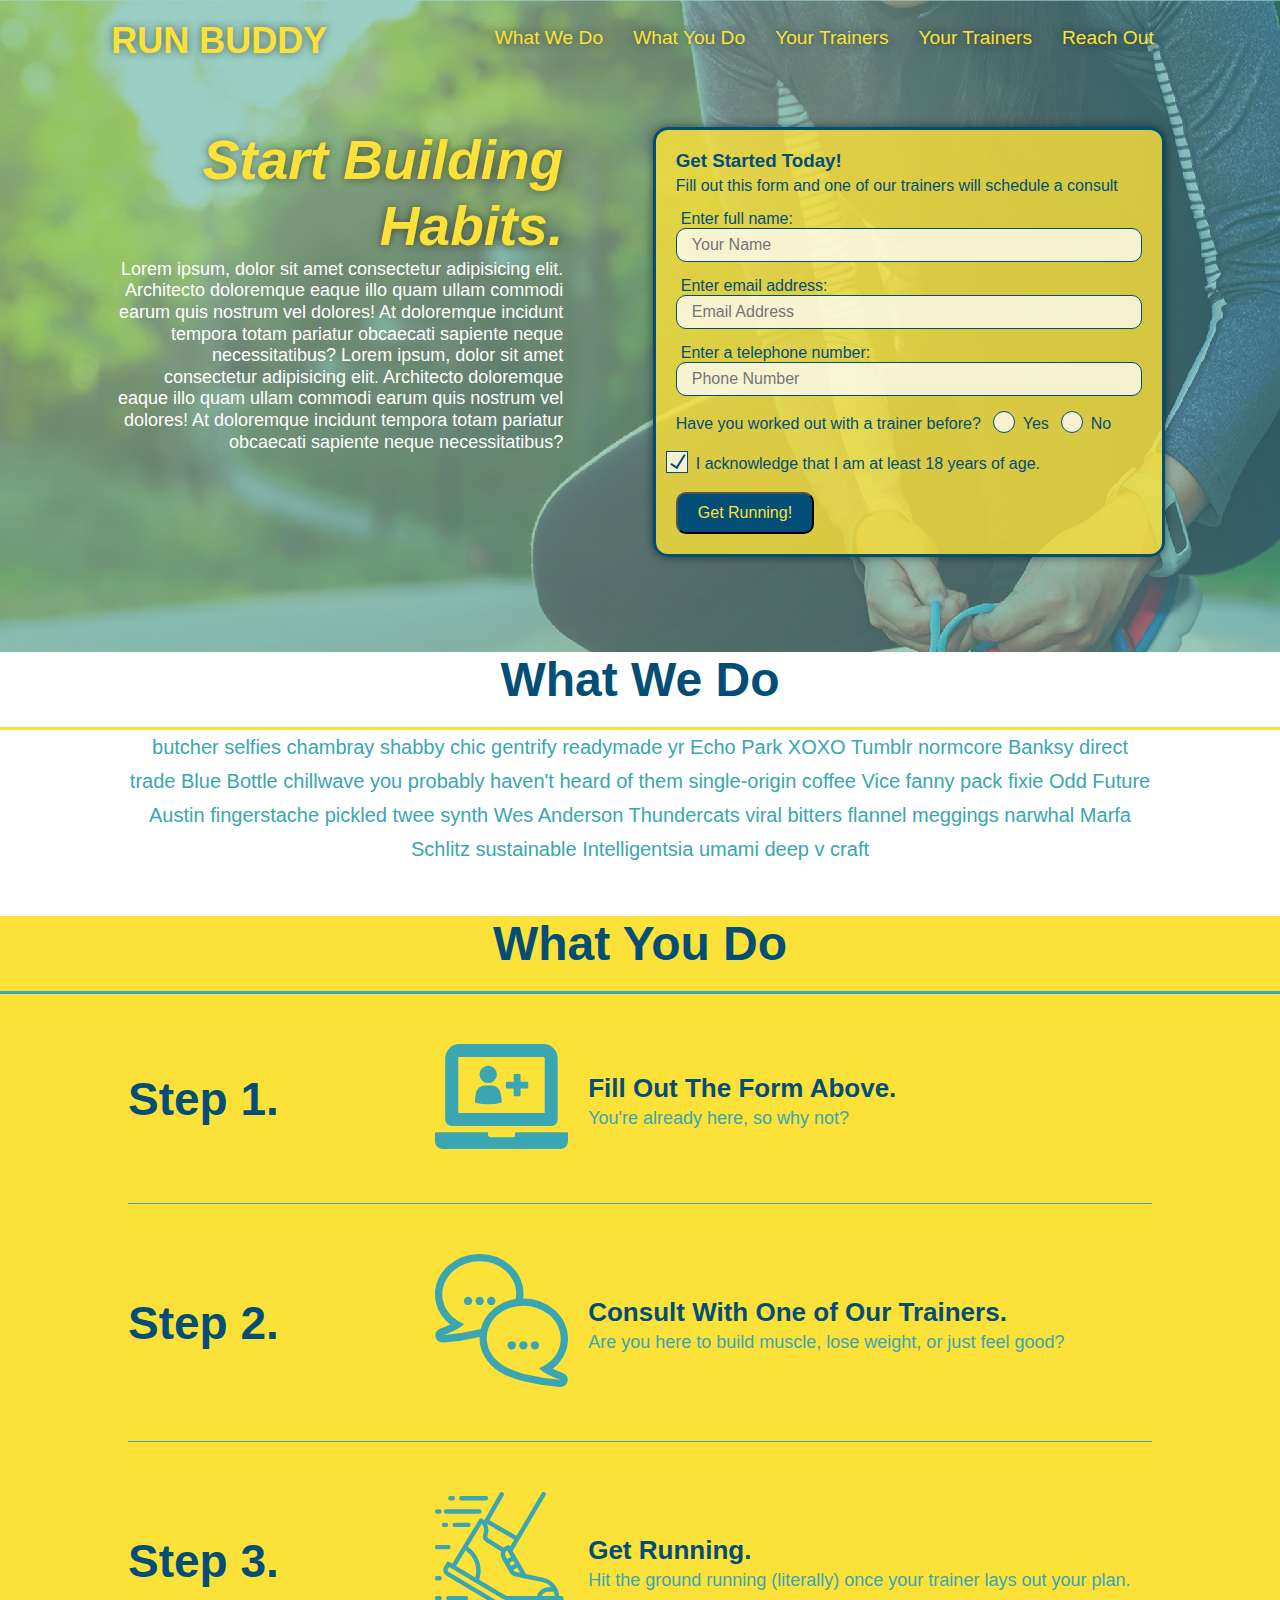
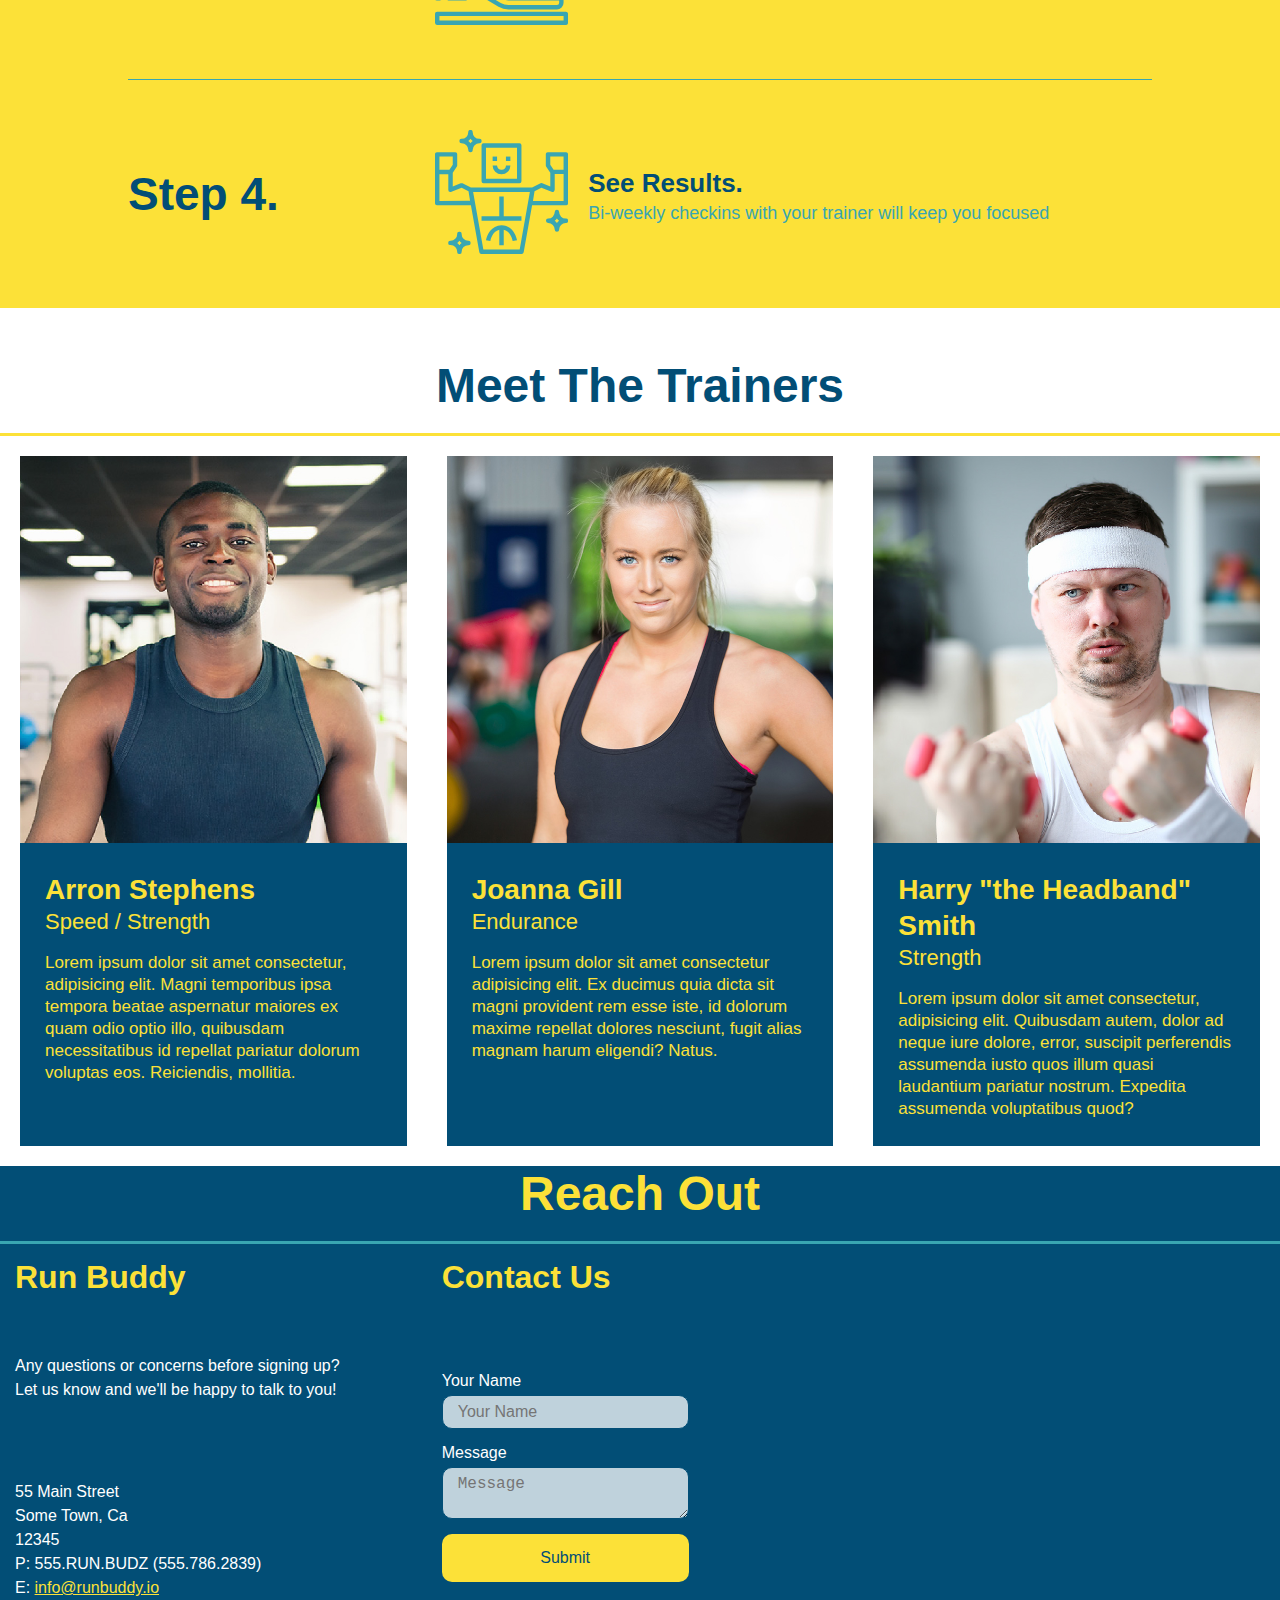
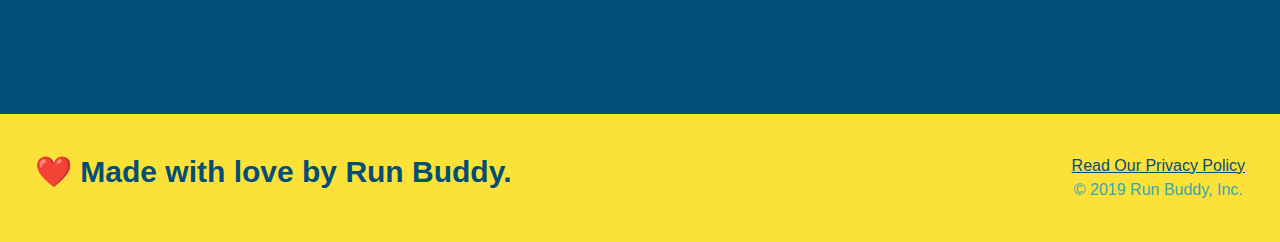
<file: index.html>
<!DOCTYPE html>
<html lang="en-US">
    
    <head>
        <meta charset="UTF-8" />
        <meta name="viewport" content="width=device-width, initial-scale=1.0"/>
        <title>Run Buddy</title>
        <link rel="stylesheet" href="./assets/style.css" />
         
    </head>

    <body>
        <!-- navigation -->
        <header>
            <h1>
                <a href="/">RUN BUDDY</a>
            </h1>
            <nav>
                <ul>
                    <!--Unordered list element-->
                    <li>
                        <!--Anchor element <a> -->
                        <!-- # makes "What We Do" an internal link. Finds id="what-we-do" on the web page -->
                        <a href="#what-we-do">What We Do</a>
                    </li>
                    <li>
                        <a href="#what-you-do">What You Do</a>
                    </li>
                    <li>
                        <a href="#your-trainers">Your Trainers</a>
                    </li>
                    <li>
                        <a href="#your-trainers">Your Trainers</a>
                    </li>
                    <li>
                        <a href="#reach-out">Reach Out</a>
                    </li>
                </ul>
            </nav>
        </header>

        <!-- hero/jumbotron -->
        <section class="jumbotron">
            <div class="hero-cta">
                <h2>Start Building Habits.</h2>
                
                <p>
                    Lorem ipsum, dolor sit amet consectetur adipisicing elit. Architecto doloremque eaque illo quam ullam commodi earum quis nostrum vel dolores! At doloremque incidunt tempora totam pariatur obcaecati sapiente neque necessitatibus?
                    Lorem ipsum, dolor sit amet consectetur adipisicing elit. Architecto doloremque eaque illo quam ullam commodi earum quis nostrum vel dolores! At doloremque incidunt tempora totam pariatur obcaecati sapiente neque necessitatibus?
                </p>
            </div>

            <div class="hero-form">
                <h3>Get Started Today!</h3>
                <p>
                    Fill out this form and one of our trainers will schedule a consult
                </p>
                <!-- Form element -->
                <form>
                    <label for="name">Enter full name:</label>
                    <input type="text" placeholder="Your Name" name="name" id="name" class="form-input"/>

                    <label for="email">Enter email address:</label>
                    <input type="email" placeholder="Email Address" name="email" id="email" class="form-input"/>

                    <label for="phone">Enter a telephone number:</label>
                    <input type="tel" placeholder="Phone Number" name="phone" id="phone" class="form-input"/>

                    <p>
                        Have you worked out with a trainer before?
                        <!-- The actual button. Notice "Yes" comes after. Placement -->
                        <span class="radio-wrapper">
                            <input type="radio" name="trainer-confirm" id="trainer-yes"/>
                            <label for="trainer-yes">Yes</label>
                        </span>

                        <span class="radio-wrapper">
                            <input type="radio" name="trainer-confirm" id="trainer-no"/>
                            <label for="trainer-no">No</label>
                        </span>
                    </p>

                    <p>
                        <span class="checkbox-wrapper">
                            <label for="checkbox">I acknowledge that I am at least 18 
                            years of age.</label>
                            <!-- Notice the relation of the button to text here. Placement -->
                            <input type="checkbox" name="age-confirm" id="checkbox"/>
                        </span>
                    </p>
                    
                    <button type="submit">
                        Get Running!
                    </button>
                </form>
            </div>
        </section>
        
        <!-- "what we do" section -->
        <section id="what-we-do" class="intro">
            <div class="flex-row">
                <h2 class="section-title primary-border">What We Do</h2>
            </div>
            
            <div class="flex-row">     
                <p>
                    butcher selfies chambray shabby chic gentrify readymade yr Echo Park XOXO Tumblr normcore Banksy direct trade Blue Bottle chillwave you probably haven't heard of them single-origin coffee Vice fanny pack fixie Odd Future Austin fingerstache pickled twee synth Wes Anderson Thundercats viral bitters flannel meggings narwhal Marfa Schlitz sustainable Intelligentsia umami deep v craft
                </p>
            </div>
        </section>

        <!-- "what you do" section -->
        <section id="what-you-do" class="steps">
            <div class="flex-row">
                <h2 class="section-title secondary-border">What You Do</h2>
            </div>

            <div class="step">
                <h3>Step 1.</h3>
                <div class="step-info">
                    <!-- Insert this img element -->
                    <!-- alt="" allows screenreaders to skip over the image entirely -->
                    <div class="step-img">
                        <img src="./assets/images/step-1.svg" alt=""/>
                    </div>
                

                    <div class="step-text">
                        <h4>Fill Out The Form Above.</h4>
                        <p>You're already here, so why not?</p>
                    </div>
                </div>
            </div>
                
            <div class="step">
                <h3>Step 2.</h3>
                <div class="step-info">
                    <div class="step-img">
                        <img src="./assets/images/step-2.svg" alt=""/>
                    </div>
                    
                    <div class="step-text">
                        <h4>Consult With One of Our Trainers.</h4>
                        <p>Are you here to build muscle, lose weight, or just feel good?</p>
                    </div>
                </div>
            </div>

            <div class="step">
                <h3>Step 3.</h3>
                <div class="step-info">
                    <div class="step-img">
                        <img src="./assets/images/step-3.svg" alt=""/>
                    </div>

                    <div class="step-text">
                        <h4>Get Running.</h4>
                        <p>Hit the ground running (literally) once your trainer lays out your plan.</p>
                    </div>
                </div>
            </div>

            <div class="step">
                <h3>Step 4.</h3>
                <div class="step-info">
                    <div class="step-img">
                        <img src="./assets/images/step-4.svg" alt=""/>
                    </div>

                    <div class="step-text">
                        <h4>See Results.</h4>
                        <p>Bi-weekly checkins with your trainer will keep you focused</p>
                    </div>
                </div>
            </div>
        </section>

        <!-- "meet the trainers" section -->
        <section id="your-trainers">
            <div class="flex-row">
                <h2 class="section-title primary-border">Meet The Trainers</h2>
            </div>
            
            <div class="trainers">
                <article class="trainer">
                    <img src="./assets/images/trainer-1.jpg" alt="Arron Stephens in his workout clothes, ready to pump iron" />
                    <div class="trainer-bio">
                        <h3 class="trainer-name">Arron Stephens</h3>
                        <h4 class="trainer-role">Speed / Strength</h4>
                        <p>
                            Lorem ipsum dolor sit amet consectetur, adipisicing elit. Magni temporibus ipsa tempora beatae aspernatur 
                            maiores ex quam odio optio illo, quibusdam necessitatibus id repellat pariatur dolorum voluptas eos. 
                            Reiciendis, mollitia.
                        </p>
                    </div>
                </article>

                <!-- Second trainer bio -->
                <article class="trainer">
                    <img src="./assets/images/trainer-2.jpg" alt="Joanna Gill cooling off after a workout" />
                    <div class="trainer-bio">
                        <h3 class="trainer-name">Joanna Gill</h3>
                        <h4 class="trainer-role">Endurance</h4>
                        <p>
                            Lorem ipsum dolor sit amet consectetur adipisicing elit. Ex 
                            ducimus quia dicta sit magni provident rem esse iste, id dolorum maxime 
                            repellat dolores nesciunt, fugit alias magnam harum eligendi? Natus.
                        </p>
                    </div>
                </article>

            <!-- Third trainer bio -->
                <article class="trainer">
                    <img src="./assets/images/trainer-3.jpg" alt="Harry Smith wearing a headband and lifting comically small pink weights" />
                    <div class="trainer-bio">
                        <h3 class="trainer-name">Harry "the Headband" Smith</h3>
                        <h4 class="trainer-role">Strength</h4>
                        <p>
                            Lorem ipsum dolor sit amet consectetur, adipisicing elit. Quibusdam autem, 
                            dolor ad neque iure dolore, error, suscipit perferendis assumenda iusto quos 
                            illum quasi laudantium pariatur nostrum. Expedita assumenda voluptatibus quod?
                        </p>
                    </div>
                </article>
            </div>
        </section>
        
        <!-- "reach out" section -->
        <section id="reach-out" class="contact">
            <div class="flex-row">
                <h2 class="section-title secondary-border">Reach Out</h2>
            </div>
            
            <div class="contact-info">
                <div>
                    <h3>Run Buddy</h3>
                    <p>
                        Any questions or concerns before signing up?
                        <br/>
                        Let us know and we'll be happy to talk to you!
                    </p>
                    
                    <address>
                        55 Main Street <br/>
                        Some Town, Ca <br/>
                        12345<br/>
                        P: 555.RUN.BUDZ (555.786.2839)<br/>
                        E: <a href="mailto:info@runbuddy.io">info@runbuddy.io</a>
                    </address>
                </div>

                <div class="contact-form">
                    <h3>Contact Us</h3>
                    <form>
                        <label for="contact">Your Name</label>
                        <input type="text" id="contact name" placeholder="Your Name"/>
    
                        <label for="contact message">Message</label>
                        <textarea id="contact-message" placeholder="Message"></textarea>

                        <button type="submit">Submit</button>
                    </form>
                </div>

                <iframe src="https://www.google.com/maps/embed?pb=!1m18!1m12!1m3!1d2809.7871028882482!2d-96.81837560219954!3d33.12436007241053!2m3!1f0!2f0!3f0!3m2!1i1024!2i768!4f13.1!3m3!1m2!1s0x864c3c66d7f33f13%3A0x45051d11c21177aa!2sVillas%20of%20Chapel%20Creek!5e0!3m2!1sen!2sus!4v1646007894545!5m2!1sen!2sus" 
                    width="400" 
                    height="400" 
                    style="border:0;" 
                    allowfullscreen="" 
                    loading="lazy">
                </iframe>
            </div>
        </section>
        
        <!-- "footer" section -->
        <footer>
            <h2>❤️ Made with love by Run Buddy.</h2>
            <div>
                <!-- <a> is an inline element so a <br> is needed -->
                <a href="./privacy-policy.html" target="_blank">Read Our Privacy Policy</a><br />
                <!-- &copy creates the copy right symbol -->
                &copy; 2019 Run Buddy, Inc.
            </div>
        </footer>
    </body>
</html>
</file>
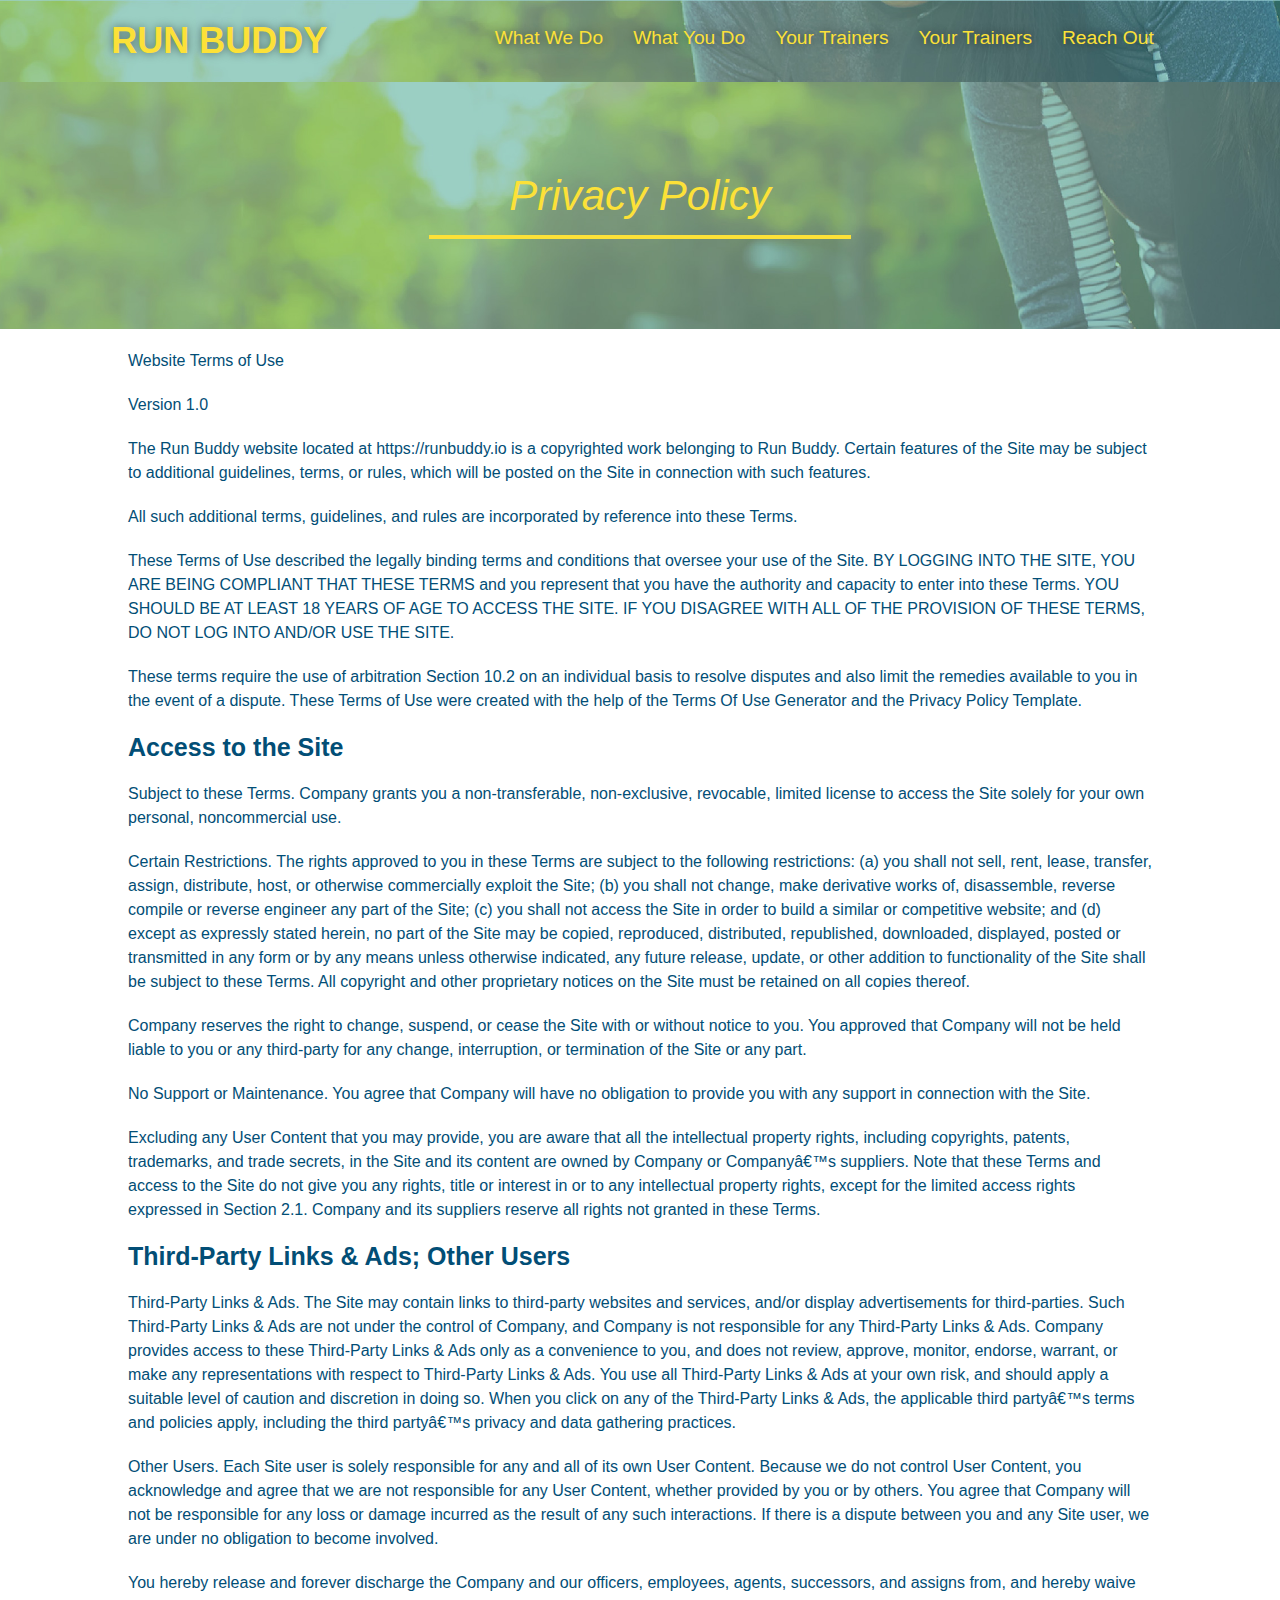
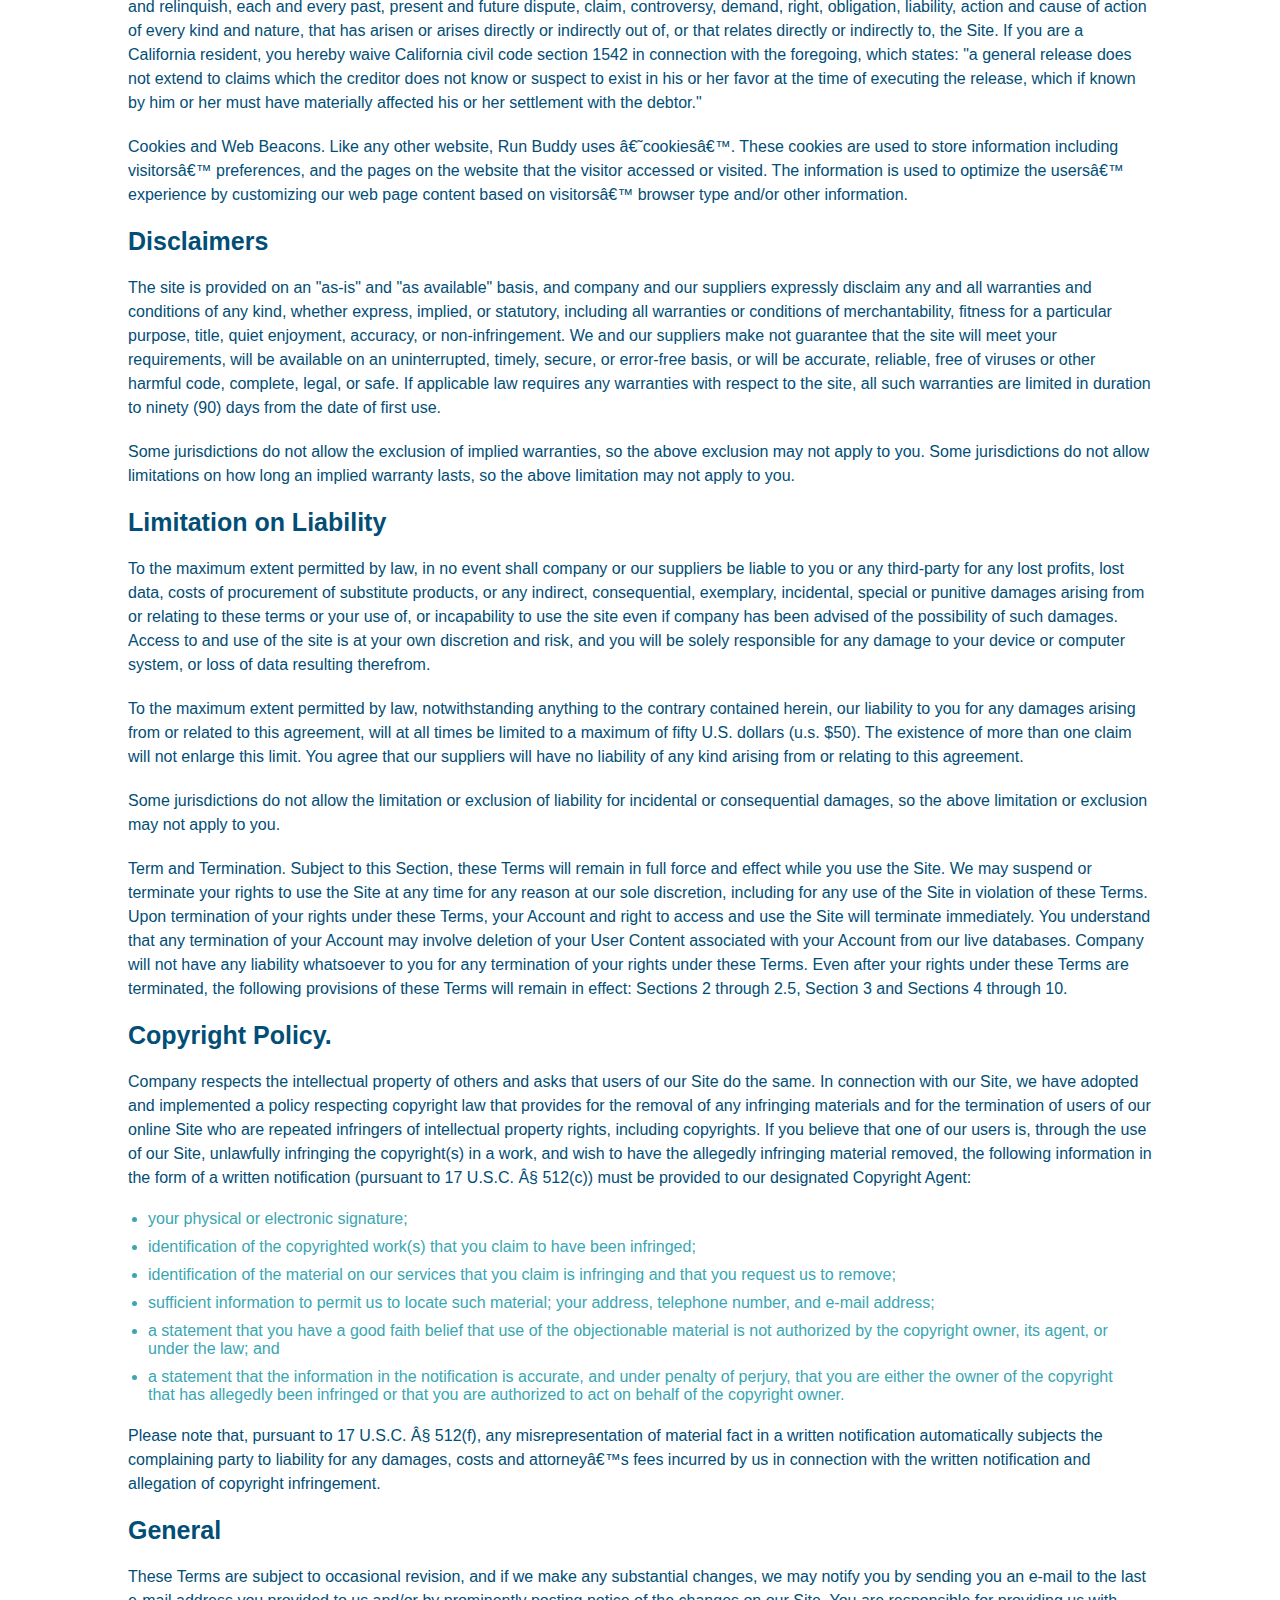
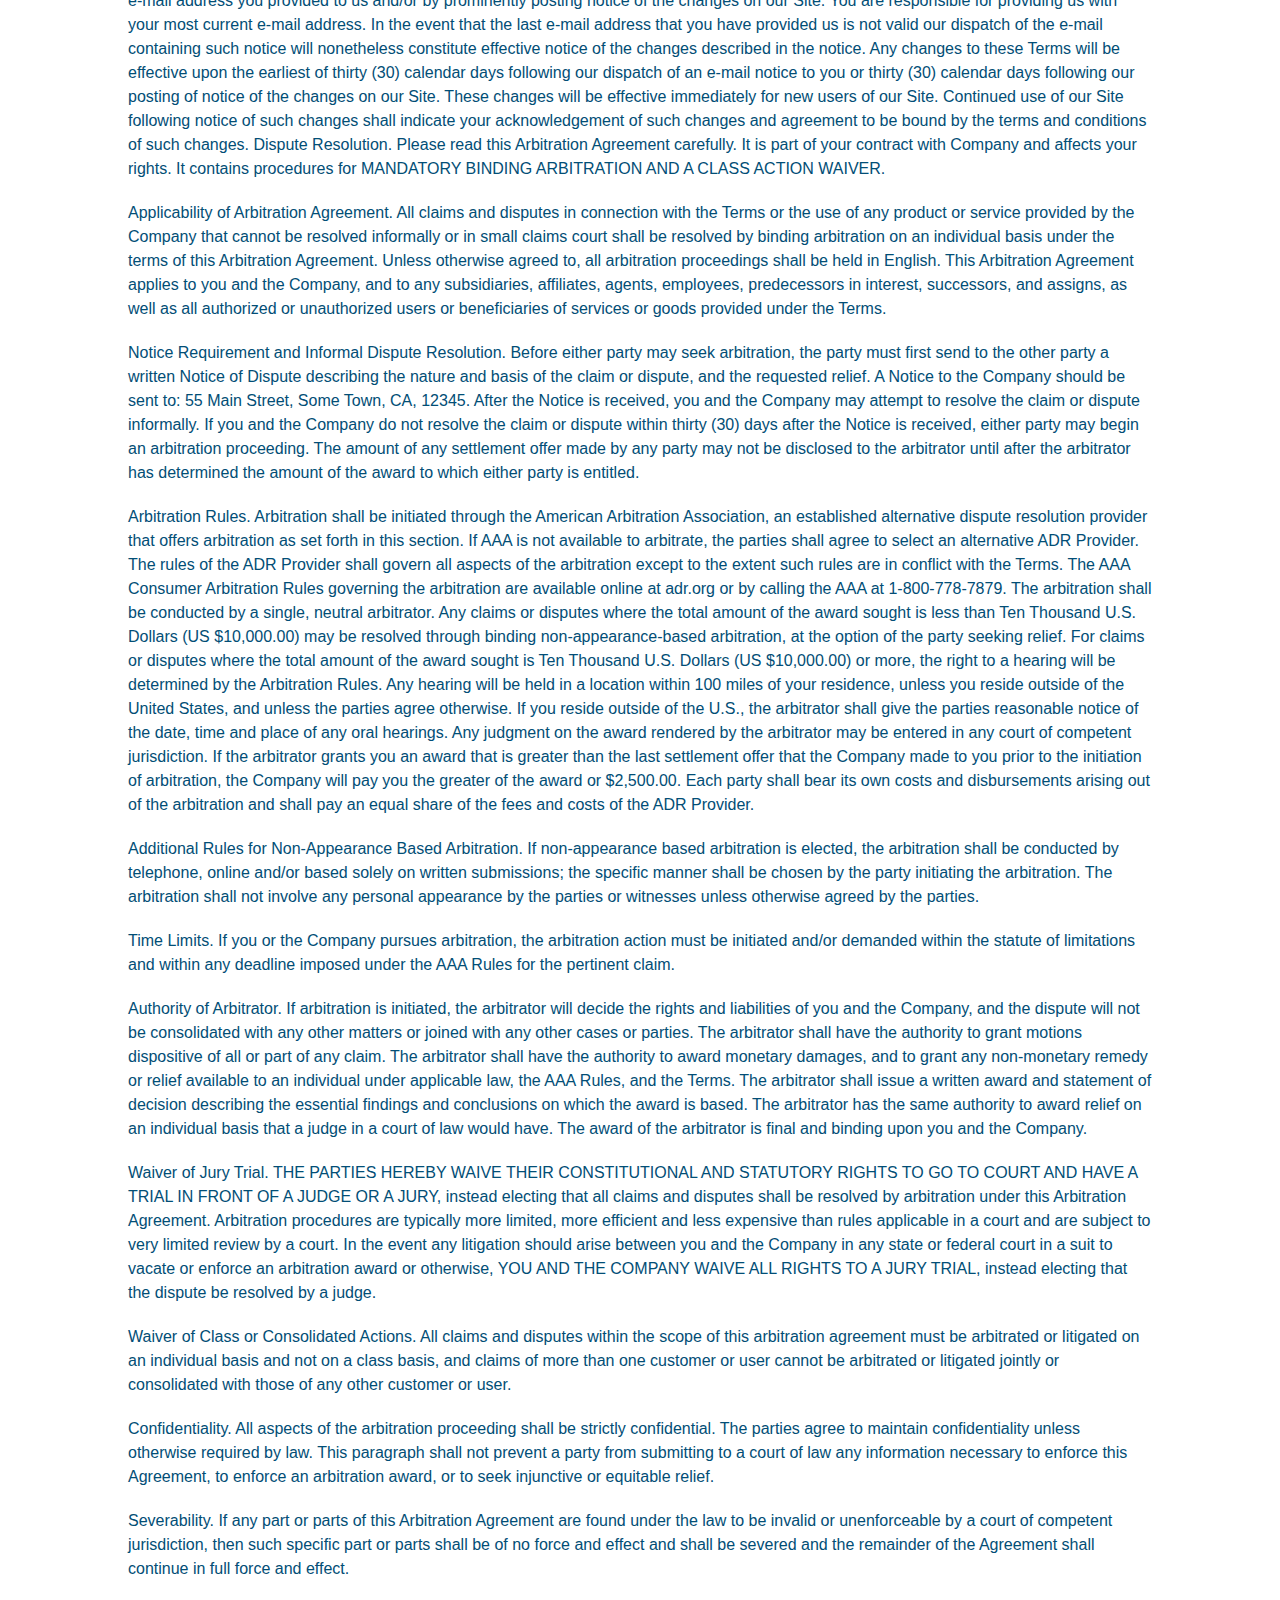
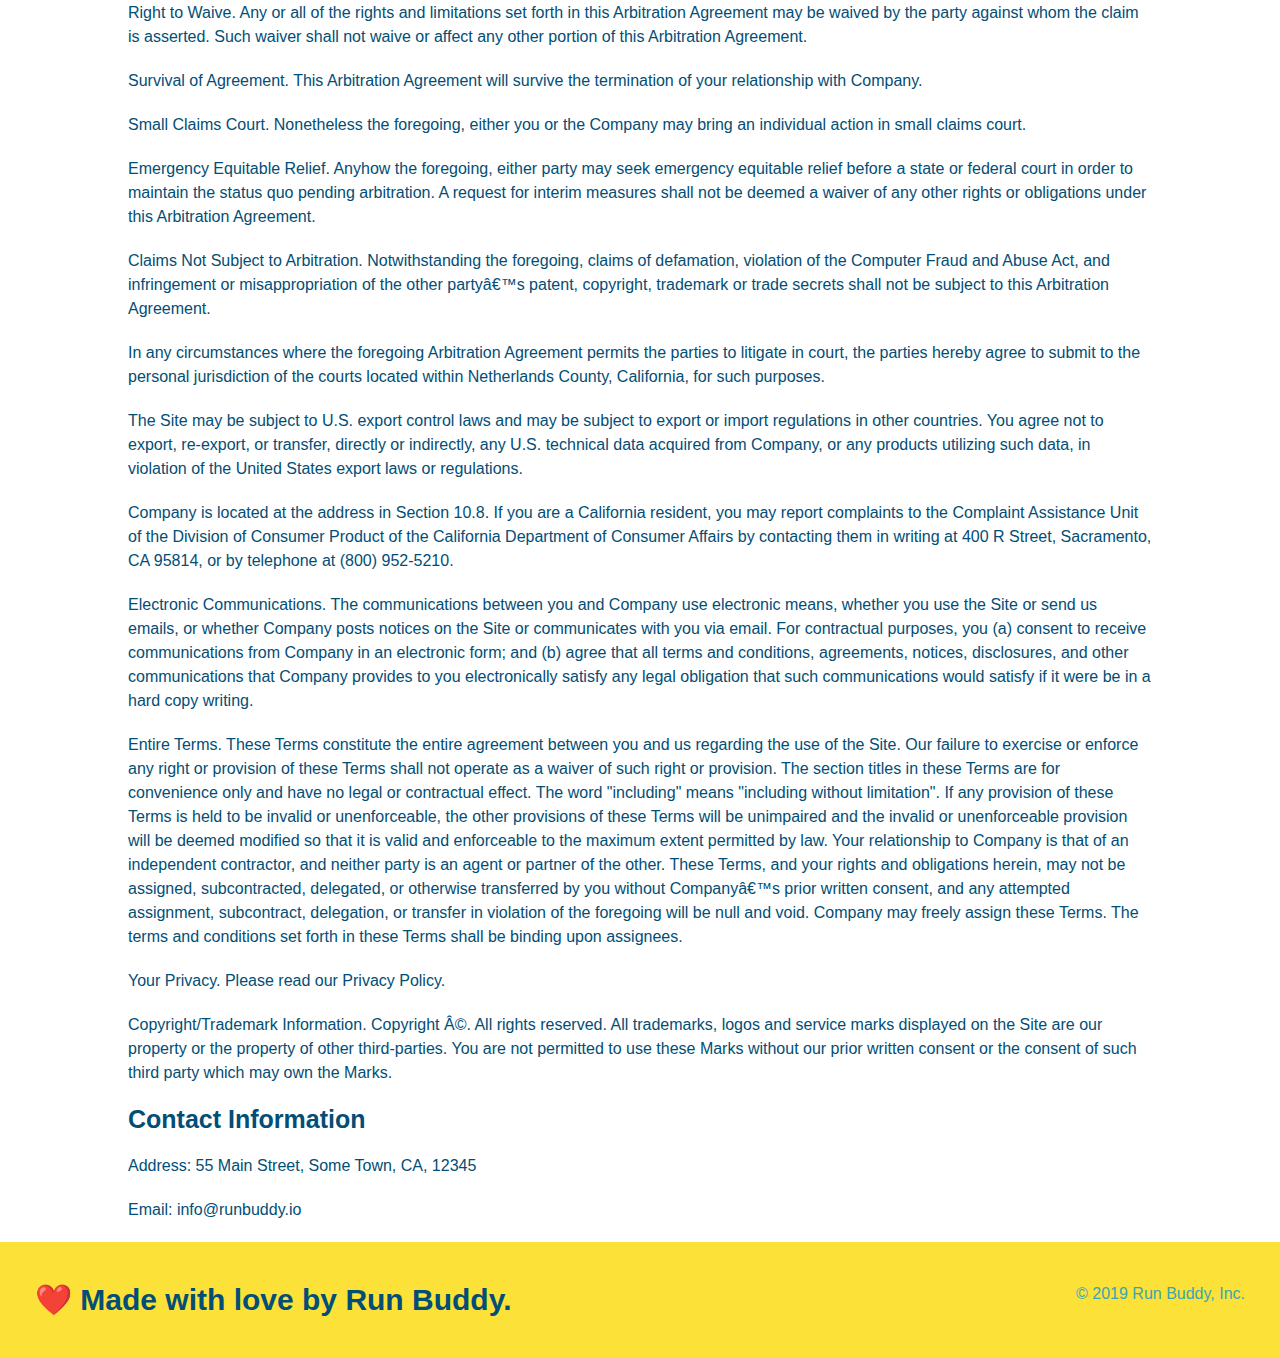
<file: privacy-policy.html>
<!DOCTYPE html>
<html lang="en">
    <head>
        <meta charset="UTF-8" />
        <meta name="viewport" content="width=device-width, initial-scale=1.0"/>
        <title>Privacy Policy - Run Buddy</title>
        <link rel="stylesheet" href="./assets/style.css" />
        <link rel="stylesheet" href="./assets/secondary-styles.css"/>
    </head>

    <body>
        <header>
            <h1>
                <a href="/">RUN BUDDY</a>
            </h1>

            <nav>
                <ul>
                    <!--Unordered list element-->
                    <li>
                        <!--Anchor element <a> -->
                        <!-- # makes "What We Do" an internal link. Finds id="what-we-do" on the web page -->
                        <a href="./index.html#what-we-do">What We Do</a>
                    </li>
                    <li>
                        <a href="./index.html#what-you-do">What You Do</a>
                    </li>
                    <li>
                        <a href="./index.html#your-trainers">Your Trainers</a>
                    </li>
                    <li>
                        <a href="./index.html#your-trainers">Your Trainers</a>
                    </li>
                    <li>
                        <a href="./index.html#reach-out">Reach Out</a>
                    </li>
                </ul>
            </nav>
        </header>

        <section class="jumbotron">
            <h2 class="page-title">
                Privacy Policy
            </h2>
        </section>

        <article class="secondary-content">      
            <p>
                Website Terms of Use
            </p>

            <p>
                Version 1.0
            </p>

            <p>
                The Run Buddy website located at https://runbuddy.io is a copyrighted work belonging to Run Buddy. Certain
                features of the Site may be subject to additional guidelines, terms, or rules, which will be posted on the Site
                in connection with such features.
            </p>

            <p>
                All such additional terms, guidelines, and rules are incorporated by reference into these Terms.
            </p>

            <p>
                These Terms of Use described the legally binding terms and conditions that oversee your use of the Site. BY
                LOGGING INTO THE SITE, YOU ARE BEING COMPLIANT THAT THESE TERMS and you represent that you have the authority
                and capacity to enter into these Terms. YOU SHOULD BE AT LEAST 18 YEARS OF AGE TO ACCESS THE SITE. IF YOU
                DISAGREE WITH ALL OF THE PROVISION OF THESE TERMS, DO NOT LOG INTO AND/OR USE THE SITE.
            </p>

            <p>
                These terms require the use of arbitration Section 10.2 on an individual basis to resolve disputes and also
                limit the remedies available to you in the event of a dispute. These Terms of Use were created with the help of
                the Terms Of Use Generator and the Privacy Policy Template.
            </p>

            <h3>
                Access to the Site
            </h3>

            <p>
                Subject to these Terms. Company grants you a non-transferable, non-exclusive, revocable, limited license to
                access the Site solely for your own personal, noncommercial use.
            </p>

            <p>
                Certain Restrictions. The rights approved to you in these Terms are subject to the following restrictions: (a)
                you shall not sell, rent, lease, transfer, assign, distribute, host, or otherwise commercially exploit the Site;
                (b) you shall not change, make derivative works of, disassemble, reverse compile or reverse engineer any part of
                the Site; (c) you shall not access the Site in order to build a similar or competitive website; and (d) except
                as expressly stated herein, no part of the Site may be copied, reproduced, distributed, republished, downloaded,
                displayed, posted or transmitted in any form or by any means unless otherwise indicated, any future release,
                update, or other addition to functionality of the Site shall be subject to these Terms. All copyright and other
                proprietary notices on the Site must be retained on all copies thereof.
            </p>

            <p>
                Company reserves the right to change, suspend, or cease the Site with or without notice to you. You approved
                that Company will not be held liable to you or any third-party for any change, interruption, or termination of
                the Site or any part.
            </p>

            <p>
                No Support or Maintenance. You agree that Company will have no obligation to provide you with any support in
                connection with the Site.
            </p>

            <p>
                Excluding any User Content that you may provide, you are aware that all the intellectual property rights,
                including copyrights, patents, trademarks, and trade secrets, in the Site and its content are owned by Company
                or Companyâ€™s suppliers. Note that these Terms and access to the Site do not give you any rights, title or
                interest in or to any intellectual property rights, except for the limited access rights expressed in Section
                2.1. Company and its suppliers reserve all rights not granted in these Terms.
            </p>

            <h3>
                Third-Party Links & Ads; Other Users
            </h3>

            <p>
                Third-Party Links & Ads. The Site may contain links to third-party websites and services, and/or display
                advertisements for third-parties. Such Third-Party Links & Ads are not under the control of Company, and Company
                is not responsible for any Third-Party Links & Ads. Company provides access to these Third-Party Links & Ads
                only as a convenience to you, and does not review, approve, monitor, endorse, warrant, or make any
                representations with respect to Third-Party Links & Ads. You use all Third-Party Links & Ads at your own risk,
                and should apply a suitable level of caution and discretion in doing so. When you click on any of the
                Third-Party Links & Ads, the applicable third partyâ€™s terms and policies apply, including the third partyâ€™s
                privacy and data gathering practices.
            </p>

            <p>
                Other Users. Each Site user is solely responsible for any and all of its own User Content. Because we do not
                control User Content, you acknowledge and agree that we are not responsible for any User Content, whether
                provided by you or by others. You agree that Company will not be responsible for any loss or damage incurred as
                the result of any such interactions. If there is a dispute between you and any Site user, we are under no
                obligation to become involved.
            </p>

            <p>
                You hereby release and forever discharge the Company and our officers, employees, agents, successors, and
                assigns from, and hereby waive and relinquish, each and every past, present and future dispute, claim,
                controversy, demand, right, obligation, liability, action and cause of action of every kind and nature, that has
                arisen or arises directly or indirectly out of, or that relates directly or indirectly to, the Site. If you are
                a California resident, you hereby waive California civil code section 1542 in connection with the foregoing,
                which states: "a general release does not extend to claims which the creditor does not know or suspect to exist
                in his or her favor at the time of executing the release, which if known by him or her must have materially
                affected his or her settlement with the debtor."
            </p>

            <p>
                Cookies and Web Beacons. Like any other website, Run Buddy uses â€˜cookiesâ€™. These cookies are used to store
                information including visitorsâ€™ preferences, and the pages on the website that the visitor accessed or visited.
                The information is used to optimize the usersâ€™ experience by customizing our web page content based on visitorsâ€™
                browser type and/or other information.
            </p>

            <h3>
                Disclaimers
            </h3>

            <p>
                The site is provided on an "as-is" and "as available" basis, and company and our suppliers expressly disclaim
                any and all warranties and conditions of any kind, whether express, implied, or statutory, including all
                warranties or conditions of merchantability, fitness for a particular purpose, title, quiet enjoyment, accuracy,
                or non-infringement. We and our suppliers make not guarantee that the site will meet your requirements, will be
                available on an uninterrupted, timely, secure, or error-free basis, or will be accurate, reliable, free of
                viruses or other harmful code, complete, legal, or safe. If applicable law requires any warranties with respect
                to the site, all such warranties are limited in duration to ninety (90) days from the date of first use.
            </p>

            <p>
                Some jurisdictions do not allow the exclusion of implied warranties, so the above exclusion may not apply to
                you. Some jurisdictions do not allow limitations on how long an implied warranty lasts, so the above limitation
                may not apply to you.
            </p>

            <h3>
                Limitation on Liability
            </h3>

            <p>
                To the maximum extent permitted by law, in no event shall company or our suppliers be liable to you or any
                third-party for any lost profits, lost data, costs of procurement of substitute products, or any indirect,
                consequential, exemplary, incidental, special or punitive damages arising from or relating to these terms or
                your use of, or incapability to use the site even if company has been advised of the possibility of such
                damages. Access to and use of the site is at your own discretion and risk, and you will be solely responsible
                for any damage to your device or computer system, or loss of data resulting therefrom.
            </p>

            <p>
                To the maximum extent permitted by law, notwithstanding anything to the contrary contained herein, our liability
                to you for any damages arising from or related to this agreement, will at all times be limited to a maximum of
                fifty U.S. dollars (u.s. $50). The existence of more than one claim will not enlarge this limit. You agree that
                our suppliers will have no liability of any kind arising from or relating to this agreement.
            </p>

            <p>
                Some jurisdictions do not allow the limitation or exclusion of liability for incidental or consequential
                damages, so the above limitation or exclusion may not apply to you.
            </p>

            <p>
                Term and Termination. Subject to this Section, these Terms will remain in full force and effect while you use
                the Site. We may suspend or terminate your rights to use the Site at any time for any reason at our sole
                discretion, including for any use of the Site in violation of these Terms. Upon termination of your rights under
                these Terms, your Account and right to access and use the Site will terminate immediately. You understand that
                any termination of your Account may involve deletion of your User Content associated with your Account from our
                live databases. Company will not have any liability whatsoever to you for any termination of your rights under
                these Terms. Even after your rights under these Terms are terminated, the following provisions of these Terms
                will remain in effect: Sections 2 through 2.5, Section 3 and Sections 4 through 10.
            </p>

            <h3>
                Copyright Policy.
            </h3>

            <p>
                Company respects the intellectual property of others and asks that users of our Site do the same. In connection
                with our Site, we have adopted and implemented a policy respecting copyright law that provides for the removal
                of any infringing materials and for the termination of users of our online Site who are repeated infringers of
                intellectual property rights, including copyrights. If you believe that one of our users is, through the use of
                our Site, unlawfully infringing the copyright(s) in a work, and wish to have the allegedly infringing material
                removed, the following information in the form of a written notification (pursuant to 17 U.S.C. Â§ 512(c)) must
                be provided to our designated Copyright Agent:
            </p>

            <ul>
                <li>
                your physical or electronic signature;
                </li>
                <li>
                identification of the copyrighted work(s) that you claim to have been infringed;
                </li>
                <li>
                identification of the material on our services that you claim is infringing and that you request us to remove;
                </li>
                <li>
                sufficient information to permit us to locate such material; your address, telephone number, and e-mail
                address;
                </li>
                <li>
                a statement that you have a good faith belief that use of the objectionable material is not authorized by the
                copyright owner, its agent, or under the law; and
                </li>
                <li>
                a statement that the information in the notification is accurate, and under penalty of perjury, that you are
                either the owner of the copyright that has allegedly been infringed or that you are authorized to act on
                behalf of the copyright owner.
                </li>
            </ul>

            <p>
                Please note that, pursuant to 17 U.S.C. Â§ 512(f), any misrepresentation of material fact in a written
                notification automatically subjects the complaining party to liability for any damages, costs and attorneyâ€™s
                fees incurred by us in connection with the written notification and allegation of copyright infringement.
            </p>

            <h3>
                General
            </h3>

            <p>
                These Terms are subject to occasional revision, and if we make any substantial changes, we may notify you by
                sending you an e-mail to the last e-mail address you provided to us and/or by prominently posting notice of the
                changes on our Site. You are responsible for providing us with your most current e-mail address. In the event
                that the last e-mail address that you have provided us is not valid our dispatch of the e-mail containing such
                notice will nonetheless constitute effective notice of the changes described in the notice. Any changes to these
                Terms will be effective upon the earliest of thirty (30) calendar days following our dispatch of an e-mail
                notice to you or thirty (30) calendar days following our posting of notice of the changes on our Site. These
                changes will be effective immediately for new users of our Site. Continued use of our Site following notice of
                such changes shall indicate your acknowledgement of such changes and agreement to be bound by the terms and
                conditions of such changes. Dispute Resolution. Please read this Arbitration Agreement carefully. It is part of
                your contract with Company and affects your rights. It contains procedures for MANDATORY BINDING ARBITRATION AND
                A CLASS ACTION WAIVER.
            </p>

            <p>
                Applicability of Arbitration Agreement. All claims and disputes in connection with the Terms or the use of any
                product or service provided by the Company that cannot be resolved informally or in small claims court shall be
                resolved by binding arbitration on an individual basis under the terms of this Arbitration Agreement. Unless
                otherwise agreed to, all arbitration proceedings shall be held in English. This Arbitration Agreement applies to
                you and the Company, and to any subsidiaries, affiliates, agents, employees, predecessors in interest,
                successors, and assigns, as well as all authorized or unauthorized users or beneficiaries of services or goods
                provided under the Terms.
            </p>

            <p>
                Notice Requirement and Informal Dispute Resolution. Before either party may seek arbitration, the party must
                first send to the other party a written Notice of Dispute describing the nature and basis of the claim or
                dispute, and the requested relief. A Notice to the Company should be sent to: 55 Main Street, Some Town, CA,
                12345. After the Notice is received, you and the Company may attempt to resolve the claim or dispute informally.
                If you and the Company do not resolve the claim or dispute within thirty (30) days after the Notice is received,
                either party may begin an arbitration proceeding. The amount of any settlement offer made by any party may not
                be disclosed to the arbitrator until after the arbitrator has determined the amount of the award to which either
                party is entitled.
            </p>

            <p>
                Arbitration Rules. Arbitration shall be initiated through the American Arbitration Association, an established
                alternative dispute resolution provider that offers arbitration as set forth in this section. If AAA is not
                available to arbitrate, the parties shall agree to select an alternative ADR Provider. The rules of the ADR
                Provider shall govern all aspects of the arbitration except to the extent such rules are in conflict with the
                Terms. The AAA Consumer Arbitration Rules governing the arbitration are available online at adr.org or by
                calling the AAA at 1-800-778-7879. The arbitration shall be conducted by a single, neutral arbitrator. Any
                claims or disputes where the total amount of the award sought is less than Ten Thousand U.S. Dollars (US
                $10,000.00) may be resolved through binding non-appearance-based arbitration, at the option of the party seeking
                relief. For claims or disputes where the total amount of the award sought is Ten Thousand U.S. Dollars (US
                $10,000.00) or more, the right to a hearing will be determined by the Arbitration Rules. Any hearing will be
                held in a location within 100 miles of your residence, unless you reside outside of the United States, and
                unless the parties agree otherwise. If you reside outside of the U.S., the arbitrator shall give the parties
                reasonable notice of the date, time and place of any oral hearings. Any judgment on the award rendered by the
                arbitrator may be entered in any court of competent jurisdiction. If the arbitrator grants you an award that is
                greater than the last settlement offer that the Company made to you prior to the initiation of arbitration, the
                Company will pay you the greater of the award or $2,500.00. Each party shall bear its own costs and
                disbursements arising out of the arbitration and shall pay an equal share of the fees and costs of the ADR
                Provider.
            </p>

            <p>
                Additional Rules for Non-Appearance Based Arbitration. If non-appearance based arbitration is elected, the
                arbitration shall be conducted by telephone, online and/or based solely on written submissions; the specific
                manner shall be chosen by the party initiating the arbitration. The arbitration shall not involve any personal
                appearance by the parties or witnesses unless otherwise agreed by the parties.
            </p>

            <p>
                Time Limits. If you or the Company pursues arbitration, the arbitration action must be initiated and/or demanded
                within the statute of limitations and within any deadline imposed under the AAA Rules for the pertinent claim.
            </p>

            <p>
                Authority of Arbitrator. If arbitration is initiated, the arbitrator will decide the rights and liabilities of
                you and the Company, and the dispute will not be consolidated with any other matters or joined with any other
                cases or parties. The arbitrator shall have the authority to grant motions dispositive of all or part of any
                claim. The arbitrator shall have the authority to award monetary damages, and to grant any non-monetary remedy
                or relief available to an individual under applicable law, the AAA Rules, and the Terms. The arbitrator shall
                issue a written award and statement of decision describing the essential findings and conclusions on which the
                award is based. The arbitrator has the same authority to award relief on an individual basis that a judge in a
                court of law would have. The award of the arbitrator is final and binding upon you and the Company.
            </p>

            <p>
                Waiver of Jury Trial. THE PARTIES HEREBY WAIVE THEIR CONSTITUTIONAL AND STATUTORY RIGHTS TO GO TO COURT AND HAVE
                A TRIAL IN FRONT OF A JUDGE OR A JURY, instead electing that all claims and disputes shall be resolved by
                arbitration under this Arbitration Agreement. Arbitration procedures are typically more limited, more efficient
                and less expensive than rules applicable in a court and are subject to very limited review by a court. In the
                event any litigation should arise between you and the Company in any state or federal court in a suit to vacate
                or enforce an arbitration award or otherwise, YOU AND THE COMPANY WAIVE ALL RIGHTS TO A JURY TRIAL, instead
                electing that the dispute be resolved by a judge.
            </p>

            <p>
                Waiver of Class or Consolidated Actions. All claims and disputes within the scope of this arbitration agreement
                must be arbitrated or litigated on an individual basis and not on a class basis, and claims of more than one
                customer or user cannot be arbitrated or litigated jointly or consolidated with those of any other customer or
                user.
            </p>

            <p>
                Confidentiality. All aspects of the arbitration proceeding shall be strictly confidential. The parties agree to
                maintain confidentiality unless otherwise required by law. This paragraph shall not prevent a party from
                submitting to a court of law any information necessary to enforce this Agreement, to enforce an arbitration
                award, or to seek injunctive or equitable relief.
            </p>

            <p>
                Severability. If any part or parts of this Arbitration Agreement are found under the law to be invalid or
                unenforceable by a court of competent jurisdiction, then such specific part or parts shall be of no force and
                effect and shall be severed and the remainder of the Agreement shall continue in full force and effect.
            </p>

            <p>
                Right to Waive. Any or all of the rights and limitations set forth in this Arbitration Agreement may be waived
                by the party against whom the claim is asserted. Such waiver shall not waive or affect any other portion of this
                Arbitration Agreement.
            </p>

            <p>
                Survival of Agreement. This Arbitration Agreement will survive the termination of your relationship with
                Company.
            </p>

            <p>
                Small Claims Court. Nonetheless the foregoing, either you or the Company may bring an individual action in small
                claims court.
            </p>

            <p>
                Emergency Equitable Relief. Anyhow the foregoing, either party may seek emergency equitable relief before a
                state or federal court in order to maintain the status quo pending arbitration. A request for interim measures
                shall not be deemed a waiver of any other rights or obligations under this Arbitration Agreement.
            </p>

            <p>
                Claims Not Subject to Arbitration. Notwithstanding the foregoing, claims of defamation, violation of the
                Computer Fraud and Abuse Act, and infringement or misappropriation of the other partyâ€™s patent, copyright,
                trademark or trade secrets shall not be subject to this Arbitration Agreement.
            </p>

            <p>
                In any circumstances where the foregoing Arbitration Agreement permits the parties to litigate in court, the
                parties hereby agree to submit to the personal jurisdiction of the courts located within Netherlands County,
                California, for such purposes.
            </p>

            <p>
                The Site may be subject to U.S. export control laws and may be subject to export or import regulations in other
                countries. You agree not to export, re-export, or transfer, directly or indirectly, any U.S. technical data
                acquired from Company, or any products utilizing such data, in violation of the United States export laws or
                regulations.
            </p>

            <p>
                Company is located at the address in Section 10.8. If you are a California resident, you may report complaints
                to the Complaint Assistance Unit of the Division of Consumer Product of the California Department of Consumer
                Affairs by contacting them in writing at 400 R Street, Sacramento, CA 95814, or by telephone at (800) 952-5210.
            </p>

            <p>
                Electronic Communications. The communications between you and Company use electronic means, whether you use the
                Site or send us emails, or whether Company posts notices on the Site or communicates with you via email. For
                contractual purposes, you (a) consent to receive communications from Company in an electronic form; and (b)
                agree that all terms and conditions, agreements, notices, disclosures, and other communications that Company
                provides to you electronically satisfy any legal obligation that such communications would satisfy if it were be
                in a hard copy writing.
            </p>

            <p>
                Entire Terms. These Terms constitute the entire agreement between you and us regarding the use of the Site. Our
                failure to exercise or enforce any right or provision of these Terms shall not operate as a waiver of such right
                or provision. The section titles in these Terms are for convenience only and have no legal or contractual
                effect. The word "including" means "including without limitation". If any provision of these Terms is held to be
                invalid or unenforceable, the other provisions of these Terms will be unimpaired and the invalid or
                unenforceable provision will be deemed modified so that it is valid and enforceable to the maximum extent
                permitted by law. Your relationship to Company is that of an independent contractor, and neither party is an
                agent or partner of the other. These Terms, and your rights and obligations herein, may not be assigned,
                subcontracted, delegated, or otherwise transferred by you without Companyâ€™s prior written consent, and any
                attempted assignment, subcontract, delegation, or transfer in violation of the foregoing will be null and void.
                Company may freely assign these Terms. The terms and conditions set forth in these Terms shall be binding upon
                assignees.
            </p>

            <p>
                Your Privacy. Please read our Privacy Policy.
            </p>

            <p>
                Copyright/Trademark Information. Copyright Â©. All rights reserved. All trademarks, logos and service marks
                displayed on the Site are our property or the property of other third-parties. You are not permitted to use
                these Marks without our prior written consent or the consent of such third party which may own the Marks.
            </p>

            <h3>
                Contact Information
            </h3>

            <p>
                Address: 55 Main Street, Some Town, CA, 12345
            </p>

            <p>
                Email: info@runbuddy.io
            </p>
        </article>

        <footer>
            <h2>❤️ Made with love by Run Buddy.</h2>
            <div>
                <!-- &copy creates the copy right symbol -->
                &copy; 2019 Run Buddy, Inc.
            </div>
        </footer>
    </body>
</html>
</file>
<file: assets/style.css>
/* Removes browser enforced styling. Add to top of every styling sheet */
:root {
    --primary-color: #fce138;
    --secondary-color: #024e76;
    --tertiary-color: #39a6b2;
}

* {
    margin: 0;
    padding: 0;
    /* Border-box allows us to include the padding and border in an element's total width and height */
    box-sizing: border-box;
}

body {
     /* This is a comment */
     font-family: Arial, Helvetica, sans-serif;
     /* This is another one lol */
     color: var(--tertiary-color);
}

header {
    /* Applying styles to the header */
    display: flex;
    justify-content: space-around;
    flex-wrap: wrap;
    padding: 20px 35px;
    background-color: var(--tertiary-color);
    /* makes 'sticky' compatible in safari */
    /* for each property that requires vendor prefixes for cross-browser compatibility, always put the prefixed versions before the finalized version */
    position: -webkit-sticky;
    position: sticky;
    top: 0;
    background-image: url(./images/hero-bg.jpg);
    /* Background-size can set the size of the background image 
    to its original size or make it stretched, repeated, or constrained to fit 
    the available space. */
    background-size: cover;
    background-position: 80%;
    background-attachment: fixed;
    z-index: 9999;
}

header h1 {
    font-weight: bold;
    font-size: 36px;
    color: var(--primary-color);
    margin: 0;
    /* black=rbg(0, 0, 0) white=rbg(255, 255, 255)*/
    text-shadow: 0 0 10px rgba(0, 0, 0, .5);
}

header a {
    /* "none" removes the blue and the underline in the link */
    text-decoration: none;
    color: var(--primary-color);
}

header nav {
    /* Float makes element (<nav>) become an inline element, occupying 100% of parent width */
    /* float: right; */
    margin: 7px 0;
}

header nav ul {
    display: flex;
    flex-wrap: wrap;
    justify-content: space-between;
    align-items: center;
    list-style: none;
}

header nav ul li a {
    padding: 10px 15px;    
    /* Dims the color of the font */
    font-weight: lighter;
    /* By setting the value to 1.55vw, we're telling the browser that the font's size should be roughly 1.55% of the window's overall width. */
    font-size: 1.5vw;
    /* The first 0 means that there is no horizontal offset, so the shadow will start at the left side of the text. The second 0 indicates no vertical offset. */
        text-shadow: 0 0 10px rgba(0, 0, 0, .5);
}

header nav ul li a:hover {
    background: var(--primary-color);
    color: var(--secondary-color);
    border-radius: 15px;
}

footer {
    display: flex;
    justify-content: space-between;
    flex-wrap: wrap;
    background-color: var(--primary-color);
    width: 100%;
    padding: 40px 35px;
}

footer h2 {
    /* Displays side-by-side */
    color: var(--secondary-color);
    font-size: 30px;
    /* "margin:0" Means It means that left and right margin will 
    take auto margin according to the width of the element and the 
    width of the container */
    margin: 0;
}

footer div {
    /* Affects text in ONLY the footer div container. NOT the footer
    h2 element */
    line-height: 1.5;
    /* Centers the text within its container */
    text-align: center;
}

footer a {
    color: var(--secondary-color);
}

.jumbotron {
    display: flex;
    justify-content: center;
    flex-wrap: wrap;
    align-items: flex-start;
    /* url() links a resource such as an image, web font, or GIF. */
    background-image: url(./images/hero-bg.jpg);
    /* Background-size can set the size of the background image 
    to its original size or make it stretched, repeated, or constrained to fit 
    the available space. */
    background-size: cover;
    background-position: 80%;
    padding-bottom: 50px;
    /* Relative to the position of the previous parent container (header) */  
    background-attachment: fixed;
}

.hero-cta {
    width: 35%;
    text-align: right;
    margin: 3.5%;
    color: #fff;
    font-size: 18px;
    line-height: 1.2;
}

.hero-cta h2 {
    font-style: italic;
    font-size: 55px;
    color: var(--primary-color);
    text-shadow: 0 0 10px rgba(0, 0, 0, .5);
}

.hero-form {
    color: var(--secondary-color);
    background-color: rgba(252, 225, 56, 0.8);
    border: solid 3px var(--secondary-color);
    padding: 20px;
    right: 140px;
    width: 40%;
    margin: 3.5%;
    box-shadow: 0 0 10px rgba(0, 0, 0, .5);
    border-radius: 15px;
}

.hero-form p {
    margin: 5px 0px 15px 0px;
}

.form-input {
    color: var(--secondary-color);
    display: block;
    font-size: 16px;
    border: solid 1px var(--secondary-color);
    padding: 7px 15px;
    width: 100%;
    margin-bottom: 15px;
    border-radius: 10px;
    background-color: rgba(255, 255, 255, 0.75);
}

.form-input:focus {
    background-color: rgba(255, 255, 255, 1);
    /* removes default line border around input field */
    outline: none;
}

.hero-form label {
    margin: 0px  5px;
}

.hero-form button {
    background-color: var(--secondary-color);
    color: var(--primary-color);
    padding: 10px 20px;
    font-size: 16px;
    /* Border-radius give the button round edges */
    border-radius: 10px;
}

.hero-form button:hover {
    background-color: var(--tertiary-color);
}

.intro p {
    line-height: 1.7;
    color: var(--tertiary-color);
    width: 80%;
    font-size: 20px;
    /* Tells the browser to calculate the left/right margins for us. Top and bottom are 0. Centers the content on the page */
    margin: 0 auto;
    padding-bottom: 50px;
    text-align: center;
}

.steps {
    background: var(--primary-color);
}

.section-title {
    font-size: 48px;
    color: var(--secondary-color);
    padding: 0 100px 20px 100px;
    border-bottom: 3px solid;
}

.primary-border {
    border-color: var(--primary-color);
}

.secondary-border {
    border-color: var(--tertiary-color);
}

.step {
    margin: 50px auto;
    padding-bottom: 50px;
    width: 80%;
    display: flex;
    flex-wrap: wrap;
    /* align-items: center; aligns the element in the center of its vericle axis within its container */
    align-items: center;
    justify-content: space-between;
    /* reference comment immediately below */
    border-bottom: 1px solid var(--tertiary-color);
}

.step:last-child {
    border-bottom: none;
}
/* same as above */
/* .step:not(:last-child) {
    border-bottom: 1px solid var(--tertiary-color);
} */

.step h3 {
    flex: 1 30%;
    color: var(--secondary-color);
    font-size: 46px;
}

.step-info {
    flex: 2 70%;
    display: flex;
    flex-wrap: wrap;
    align-items: center;
}

.step-img {
    flex: 1 12%;
    margin-right: 20px;
}

.step-text {
    flex: 12;
}

.step-text p {
    color: var(--tertiary-color);
    font-size: 18px;
}

.step-text h4 {
    font-size: 26px;
    line-height: 1.5;
    color: var(--secondary-color);
}

.step-img img {
    max-width: 100%;
}

.trainers {
    width: 100%;
    margin: 0 auto;
    display: flex;
    flex-wrap: wrap;
    justify-content: space-around;
}

.trainer {
    margin: 20px;
    background: var(--secondary-color);
    color: var(--primary-color);
    flex: 1;
}

.trainer img {
    width: 100%;
}

.trainer-bio {
    padding: 25px;
    line-height: 1.3;
    }

/* Utility classes */

.text-left {
    text-align: left;
}

.text-right {
    text-align: right;
}

.flex-row h2 {
    display: flex;
    justify-content: space-around;
}

.checkbox-wrapper label, .radio-wrapper label {
    position: relative;
    left: 10px;
    margin: 10px;
    line-height: 1.6;
}

.checkbox-wrapper input, .radio-wrapper input {
    opacity: 0;
}

.checkbox-wrapper label::before, .radio-wrapper label::before {
    content: "";
    height: 20px;
    width: 20px;
    background: rgba(255, 255, 255, .75);
    border: 1px solid var(--secondary-color);
    position: absolute;
    top: -4px;
    left: -30px;
}

.radio-wrapper label::before {
    border-radius: 50%;
}

.radio-wrapper label::after {
    content: "";
    width: 20px;
    height: 20px;
    border-radius: 50%;
    background: var(--secondary-color);
    position: absolute;
    left: -29px;
    top: -3px;
}

.checkbox-wrapper label::after {
    content: "";
    width: 14px;
    height: 6px;
    border-left: 2px solid var(--secondary-color);
    border-bottom: 2px solid var(--secondary-color);
    position: absolute;
    left: -26px;
    top: 1px;
    transform: rotate(-58deg);
}

.checkbox-wrapper input + label::after, 
.radio-wrapper input + label::after {
  content: none;
}

.checkbox-wrapper input:checked + label::after, 
.radio-wrapper input:checked + label::after {
  content: "";
}

/* Utility classes end */

.trainer-bio h3 {
    font-size: 28px;
}

.trainer-bio h4 {
    font-weight: lighter;
    font-size: 22px;
    margin-bottom: 15px;
}

.trainer-bio p {
    font-size: 17px;
}

.contact {
    background: var(--secondary-color);
    padding-bottom: 40px;
}

.contact h2 {
    color: var(--primary-color);
}

.contact-info {
    display: flex;
    justify-content: space-between;
    flex-wrap: wrap;
}

.contact-info > * {
    flex: 1;
    margin: 15px;
}

.contact-info iframe {
    height: 400px;
}

.contact-info div {
    display: flex;
    justify-content: space-between;
    flex-wrap: wrap;
    color: white;
}

.contact-info h3 {
    color: var(--primary-color);
    font-size: 32px;
}

.contact-info p, .contact-info address {
    margin: 20px 0;
    line-height: 1.5;
    font-size: 16px;
    font-style: normal;
}

.contact-info a {
    color: var(--primary-color);
}

.contact-form input, .contact-form textarea {
    border: 1px solid var(--secondary-color);
    display: block;
    padding: 7px 15px;
    font-size: 16px;
    color: var(--secondary-color);
    width: 100%;
    margin-bottom: 15px;
    margin-top: 5px;
    border-radius: 10px;
    background-color: rgba(255, 255, 255, .75);
}

.contact-form input:focus, .contact-form textarea:focus {
    background-color: rgba(255, 255, 255, 1);
    outline: none;
}

.contact-form button {
    width: 100%;
    border: none;
    background: var(--primary-color);
    color: var(--secondary-color);
    text-align: center;
    padding: 15px 0;
    font-size: 16px;
    border-radius: 10px;
}

.contact-form button:hover {
    color: var(--primary-color);
    background: var(--tertiary-color);
}

/* Reach Out Styles End */

/* Media Query For Smaller Desktop Screens */

@media screen and (max-width: 980px) {
    header {
        padding-bottom: 0;
        justify-content: center;
        position: relative;
    }

    header h1 {
        width: 100%;
        text-align: center;
    }

    header nav ul {
        margin-top: 20px;
        width: 100%;
        justify-content: center;
    }

    header nav ul li a {
        font-size: 20px;
    }

    footer h2, footer div {
        text-align: center;
        width: 100%;
    }

    .hero-cta, .hero-form {
        width: 100%;
    }

    .hero-cta {
        text-align: center;
        text-shadow: 0 0 10px rgba(0, 0, 0, .5);
    }

    .section-title {
        width: 80%;
    }

    .trainer {
        flex: 0 70%;
    }

    .contact-info iframe {
        flex: 1 100%;
    }
}

/* Media Query for Tablets */
@media screen and (max-width: 768px) {
    section {
        padding: 30px 15px;
    }
    
    .step h3 {
        flex: 1 100%;
        text-align: center;
    }

    .step-info {
        flex: 2 100%;
        text-align: center;
        justify-content: center;
    }

    .step-img {
        flex: 0 32%;
        margin-right: 0;
        margin-top: 15px;
        margin-bottom: 15px;
    }

    .step-text {
        flex: 100%;
    }
}

/* Media Query for Mobile Phones */
@media screen and (max-width: 575px) {
    .hero-form button {
        width: 100%;
    }

    .section-title {
        width: 95%;
    }

    .intro p {
        width: 100%;
    }

    .trainer {
        flex: 0 100%;
    }

    .contact-info {
        text-align: center;
    }

    .contact-info > * {
        flex: 0 100%;
    }
}
</file>
<file: assets/secondary-styles.css>
.jumbotron {
    background-position: bottom;
    height: auto;
    text-align: center;
    padding: 90px;
}

.page-title {
    color: #fce138;
    display: inline-block;
    border-bottom: #fce138 4px solid;
    padding: 0px 80px 15px 80px;
    font-weight: normal;
    font-size: 42px;
    font-style: italic;
    margin: 0;
}

.secondary-content {
    width: 80%;
    margin: 0 auto;
    color: #024e76;
}

.secondary-content h3 {
    font-size: 25px;
    margin: 20px 0;
}

.secondary-content p {
    font-size: 16px;
    line-height: 1.5;
    margin: 20px 0;
}

.secondary-content ul {
    margin: 15px 20px;
}

.secondary-content li {
    color: #39a6b2;
    margin: 10px 0;
}
</file>
